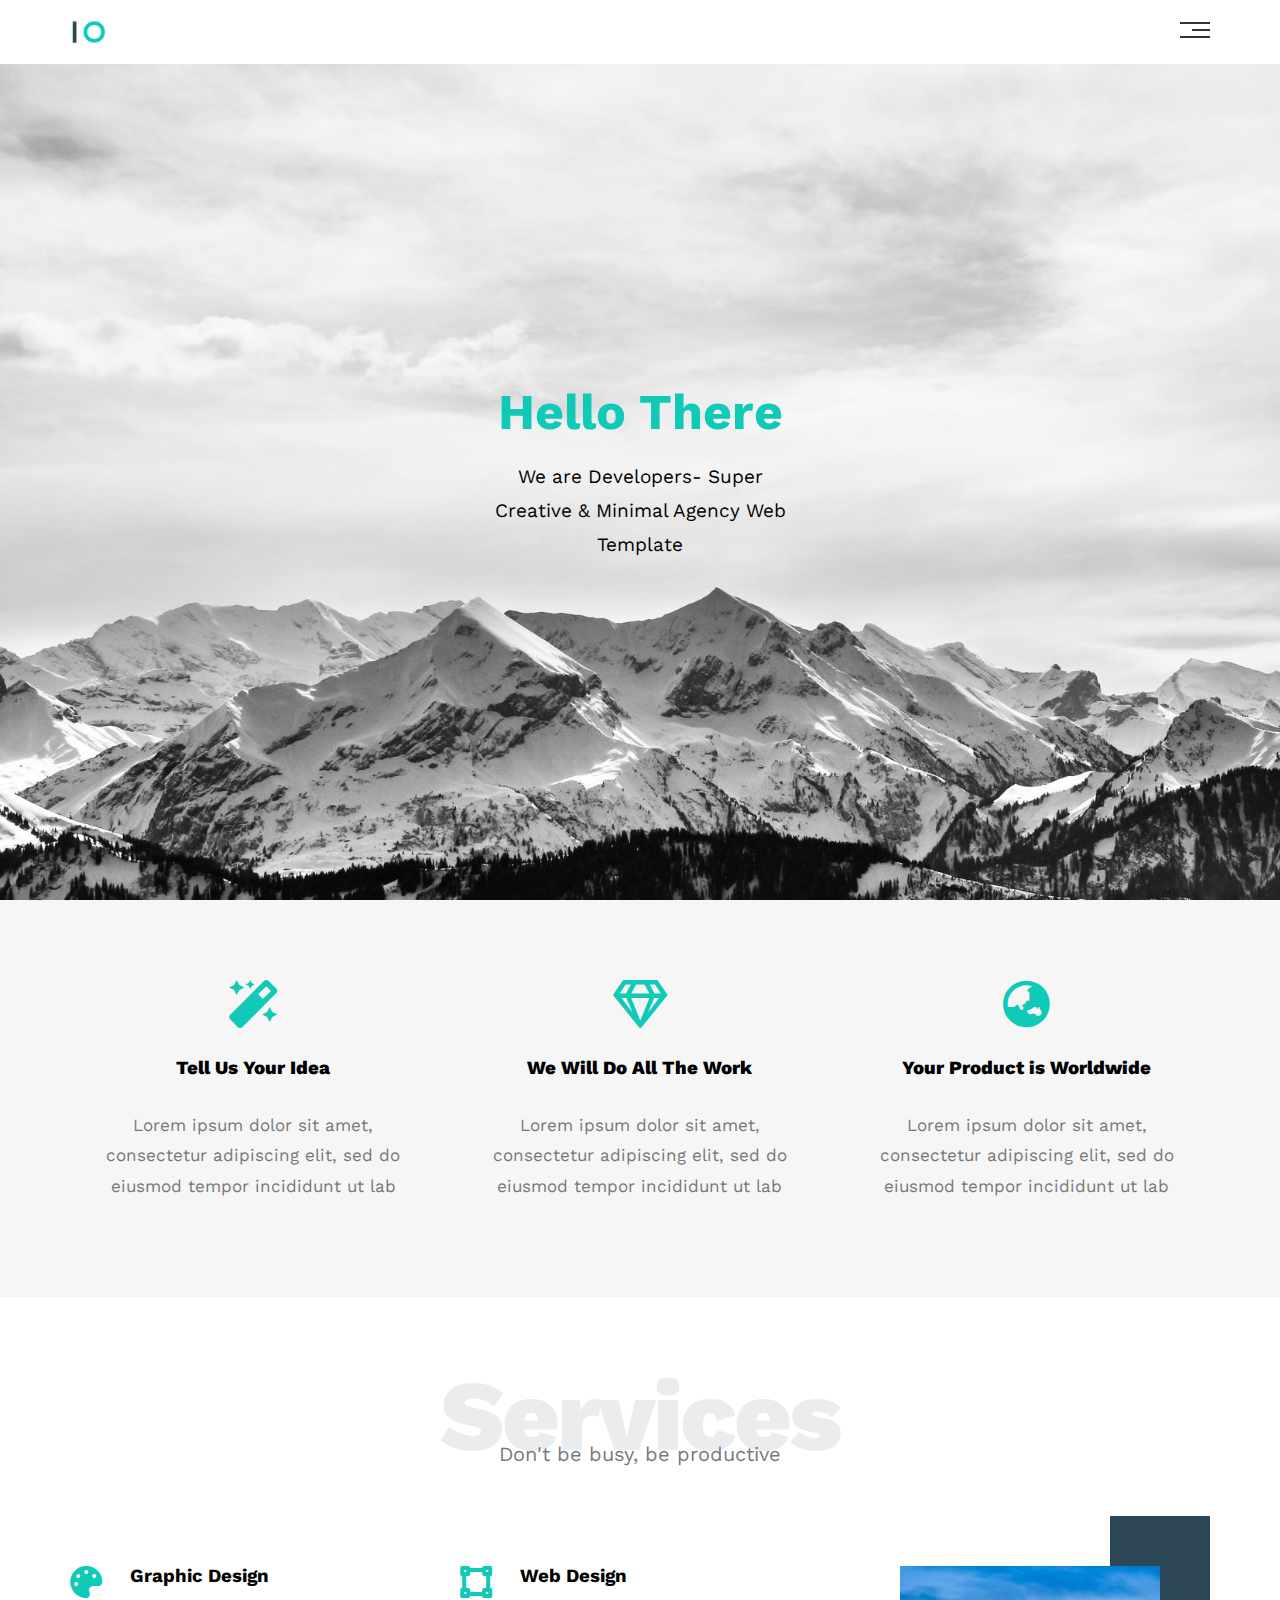
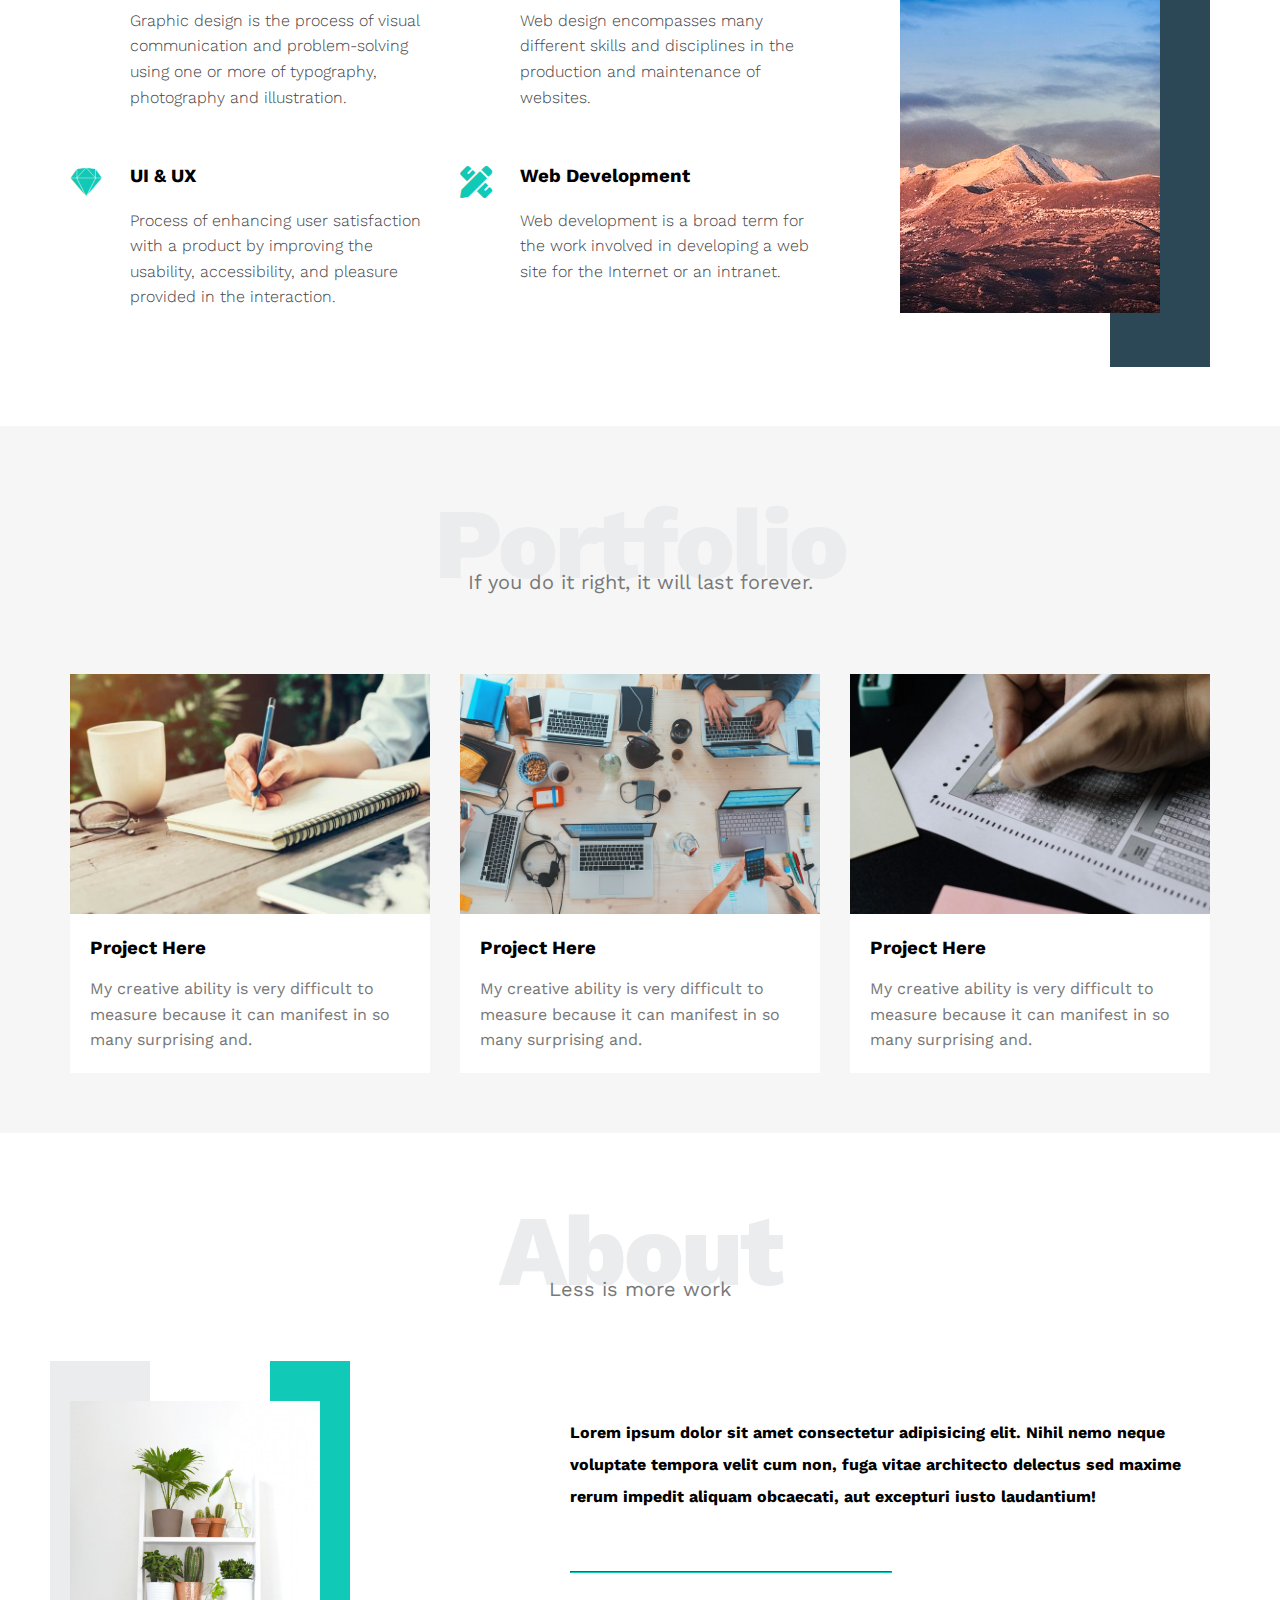
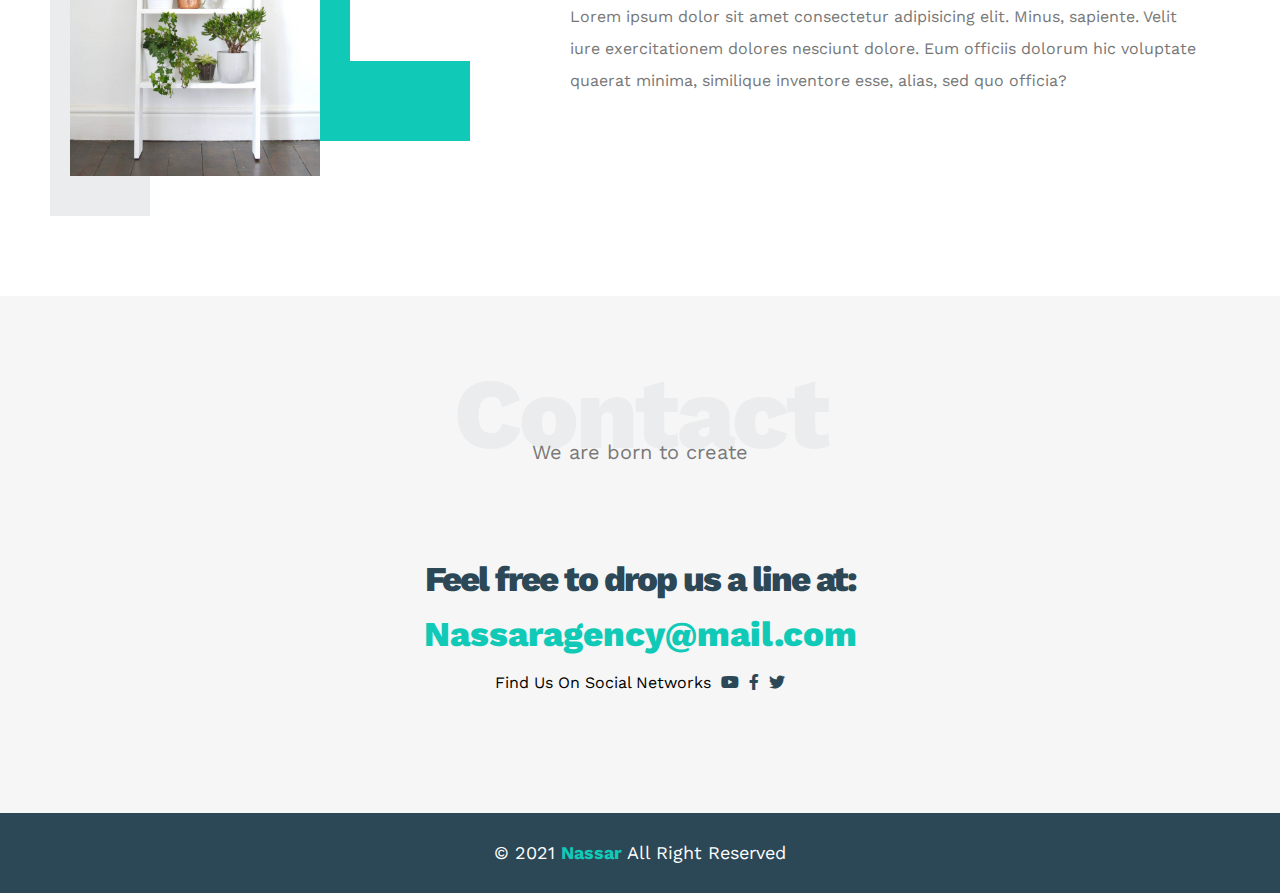
<file: Task 1 Landing Page/index.html>
<!DOCTYPE html>
<html lang="en">
	<head>
		<meta charset="UTF-8" />
		<meta http-equiv="X-UA-Compatible" content="IE=edge" />
		<meta
			name="viewport"
			content="width=device-width, initial-scale=1.0"
		/>
		<title>Landing Page</title>
		<!-- Main Template CSS File -->
		<link rel="stylesheet" href="css/style.css" />
		<!-- Render All Elements Normally -->
		<link rel="stylesheet" href="css/normalize.css" />
		<!-- Font Awesome Library -->
		<link rel="stylesheet" href="css/all.min.css" />
		<!-- Google Fonts -->
		<link rel="preconnect" href="https://fonts.gstatic.com" />
		<link
			href="https://fonts.googleapis.com/css2?family=Work+Sans:wght@200;300;400;500;600;700;800&#038;display=swap"
			rel="stylesheet"
		/>
	</head>
	<body>
		<!-- Start Header -->
		<div class="header">
			<div class="container">
				<img class="logo" src="images/logo.png" alt="" />
				<div class="links">
					<span class="icon">
						<span></span>
						<span></span>
						<span></span>
					</span>
					<ul>
						<li><a href="#services">Services</a></li>
						<li><a href="#portfolio">Portfolio</a></li>
						<li><a href="#about">About</a></li>
						<li><a href="#contact">Contact</a></li>
					</ul>
				</div>
			</div>
		</div>
		<!-- End Header -->
		<!-- Start Landing Section -->
		<div class="landing">
			<div class="intro-text">
				<h1>Hello There</h1>
				<p>
					We are Developers- Super Creative & Minimal Agency Web
					Template
				</p>
			</div>
		</div>
		<!-- End Landing Section -->
		<!-- Start Features -->
		<div class="features">
			<div class="container">
				<div class="feat">
					<i class="fas fa-magic fa-3x"></i>
					<h3>Tell Us Your Idea</h3>
					<p>
						Lorem ipsum dolor sit amet, consectetur adipiscing
						elit, sed do eiusmod tempor incididunt ut lab
					</p>
				</div>
				<div class="feat">
					<i class="far fa-gem fa-3x"></i>
					<h3>We Will Do All The Work</h3>
					<p>
						Lorem ipsum dolor sit amet, consectetur adipiscing
						elit, sed do eiusmod tempor incididunt ut lab
					</p>
				</div>
				<div class="feat">
					<i class="fas fa-globe-asia fa-3x"></i>
					<h3>Your Product is Worldwide</h3>
					<p>
						Lorem ipsum dolor sit amet, consectetur adipiscing
						elit, sed do eiusmod tempor incididunt ut lab
					</p>
				</div>
			</div>
		</div>
		<!-- End Features -->
		<!-- Start Services -->
		<div class="services" id="services">
			<div class="container">
				<h2 class="special-heading">Services</h2>
				<p>Don't be busy, be productive</p>
				<div class="services-content">
					<div class="col">
						<!-- Start Service -->
						<div class="srv">
							<i class="fas fa-palette fa-2x"></i>
							<div class="text">
								<h3>Graphic Design</h3>
								<p>
									Graphic design is the process of visual
									communication and problem-solving using
									one or more of typography, photography
									and illustration.
								</p>
							</div>
						</div>
						<div class="srv">
							<i class="fab fa-sketch fa-2x"></i>
							<div class="text">
								<h3>UI & UX</h3>
								<p>
									Process of enhancing user satisfaction
									with a product by improving the
									usability, accessibility, and pleasure
									provided in the interaction.
								</p>
							</div>
						</div>
						<!-- End Service -->
					</div>
					<div class="col">
						<!-- Start Services -->
						<div class="srv">
							<i class="fas fa-vector-square fa-2x"></i>
							<div class="text">
								<h3>Web Design</h3>
								<p>
									Web design encompasses many different
									skills and disciplines in the
									production and maintenance of websites.
								</p>
							</div>
						</div>
						<div class="srv">
							<i class="fas fa-pencil-ruler fa-2x"></i>
							<div class="text">
								<h3>Web Development</h3>
								<p>
									Web development is a broad term for the
									work involved in developing a web site
									for the Internet or an intranet.
								</p>
							</div>
						</div>
						<!-- End Services -->
					</div>
					<div class="col">
						<div class="image image-column">
							<img src="images/services.jpg" alt="" />
						</div>
					</div>
				</div>
			</div>
		</div>
		<!-- End Services -->
		<!-- Start Portfolio -->
		<div class="portfolio" id="portfolio">
			<div class="container">
				<h2 class="special-heading">Portfolio</h2>
				<p>If you do it right, it will last forever.</p>
				<div class="portfolio-content">
					<div class="card">
						<img src="images/portfolio-1.jpg" alt="" />
						<div class="info">
							<h3>Project Here</h3>
							<p>
								My creative ability is very difficult to
								measure because it can manifest in so many
								surprising and.
							</p>
						</div>
					</div>
					<div class="card">
						<img src="images/portfolio-2.jpg" alt="" />
						<div class="info">
							<h3>Project Here</h3>
							<p>
								My creative ability is very difficult to
								measure because it can manifest in so many
								surprising and.
							</p>
						</div>
					</div>
					<div class="card">
						<img src="images/portfolio-3.jpg" alt="" />
						<div class="info">
							<h3>Project Here</h3>
							<p>
								My creative ability is very difficult to
								measure because it can manifest in so many
								surprising and.
							</p>
						</div>
					</div>
				</div>
			</div>
		</div>
		<!-- End Portfolio -->
		<!-- Start About -->
		<div class="about">
			<div class="container">
				<h2 class="special-heading">About</h2>
				<p>Less is more work</p>
				<div class="about-content">
					<div class="image">
						<img src="images/about.jpg" alt="" />
					</div>
					<div class="text">
						<p>
							Lorem ipsum dolor sit amet consectetur
							adipisicing elit. Nihil nemo neque voluptate
							tempora velit cum non, fuga vitae architecto
							delectus sed maxime rerum impedit aliquam
							obcaecati, aut excepturi iusto laudantium!
						</p>
						<hr />
						<p>
							Lorem ipsum dolor sit amet consectetur
							adipisicing elit. Minus, sapiente. Velit iure
							exercitationem dolores nesciunt dolore. Eum
							officiis dolorum hic voluptate quaerat minima,
							similique inventore esse, alias, sed quo
							officia?
						</p>
					</div>
				</div>
			</div>
		</div>
		<!-- End About -->
		<!-- Start Contact -->
		<div class="contact">
			<div class="container">
				<h2 class="special-heading">Contact</h2>
				<p>We are born to create</p>
				<div class="info">
					<p class="label">Feel free to drop us a line at:</p>
					<a
						href="mailto:Nassaragency@mailTest.com?subject=Contact"
						class="link"
						>Nassaragency@mail.com</a
					>
					<div class="social">
						Find Us On Social Networks
						<i class="fab fa-youtube"></i>
						<i class="fab fa-facebook-f"></i>
						<i class="fab fa-twitter"></i>
					</div>
				</div>
			</div>
		</div>
		<!-- End Contact -->
		<!-- Start Footer -->
		<div class="footer">
			&copy; 2021 <span>Nassar</span> All Right Reserved
		</div>
		<!-- End Footer -->
	</body>
</html>
</file>
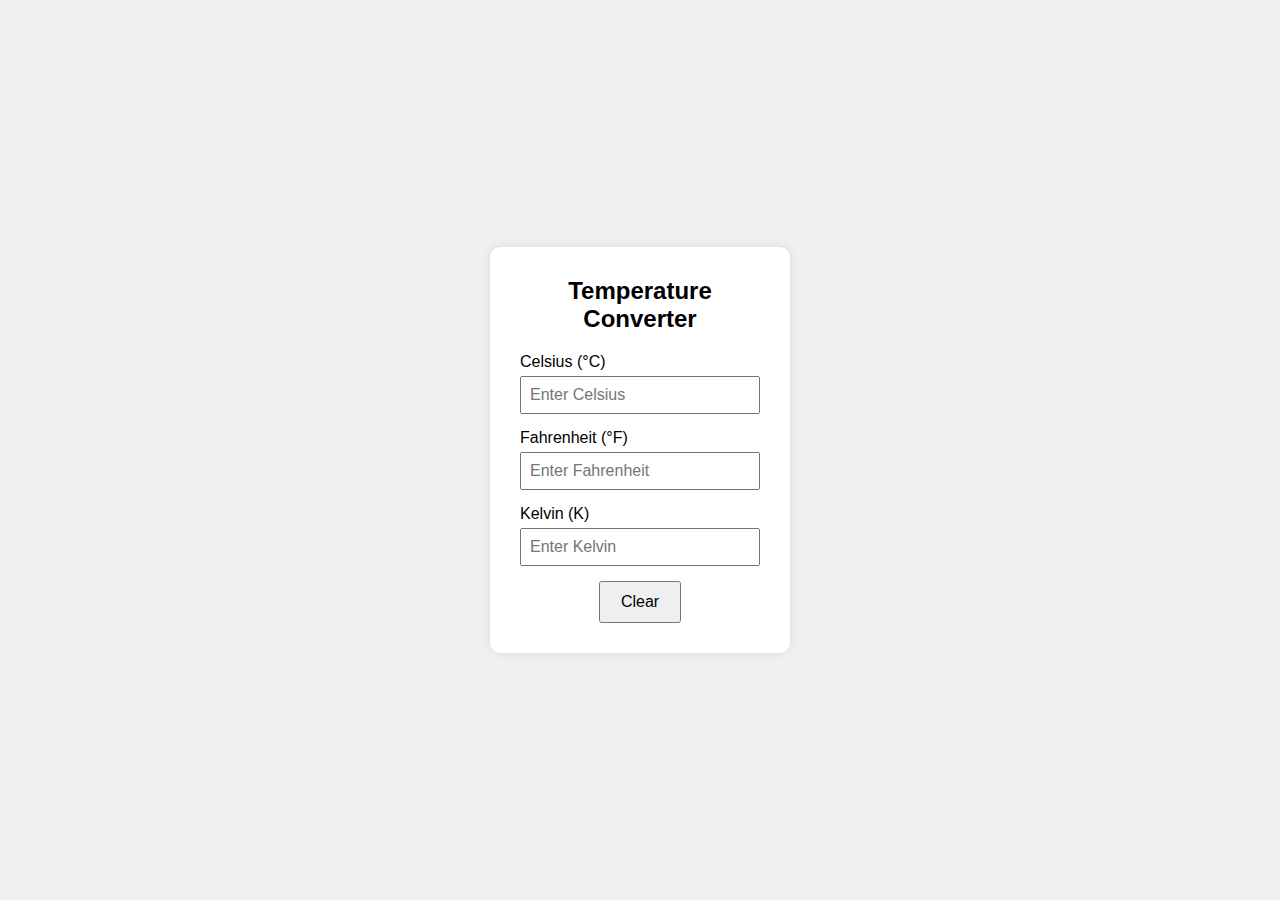
<file: Task 3 Temperature Converter/index.html>
<!DOCTYPE html>
<html lang="en">
<head>
  <meta charset="UTF-8">
  <meta name="viewport" content="width=device-width, initial-scale=1">
  <title>Temperature Converter</title>
  <style>
    * {
      margin: 0;
      padding: 0;
      box-sizing: border-box;
      font-family: Arial, sans-serif;
    }
    body {
      display: flex;
      justify-content: center;
      align-items: center;
      min-height: 100vh;
      background-color: #f0f0f0;
    }
    .container {
      background-color: #fff;
      padding: 30px;
      border-radius: 10px;
      box-shadow: 0 0 10px rgba(0,0,0,0.1);
      width: 300px;
    }
    .container h2 {
      text-align: center;
      margin-bottom: 20px;
    }
    .input-group {
      margin-bottom: 15px;
    }
    .input-group label {
      display: block;
      margin-bottom: 5px;
    }
    .input-group input {
      width: 100%;
      padding: 8px;
      font-size: 16px;
    }
    .button {
      text-align: center;
    }
    .button button {
      padding: 10px 20px;
      font-size: 16px;
      cursor: pointer;
    }
  </style>
</head>
<body>
  <div class="container">
    <h2>Temperature Converter</h2>
    <div class="input-group">
      <label for="celsius">Celsius (°C)</label>
      <input type="number" id="celsius" placeholder="Enter Celsius">
    </div>
    <div class="input-group">
      <label for="fahrenheit">Fahrenheit (°F)</label>
      <input type="number" id="fahrenheit" placeholder="Enter Fahrenheit">
    </div>
    <div class="input-group">
      <label for="kelvin">Kelvin (K)</label>
      <input type="number" id="kelvin" placeholder="Enter Kelvin">
    </div>
    <div class="button">
      <button id="clear">Clear</button>
    </div>
  </div>

  <script>
    const celsiusInput = document.getElementById('celsius');
    const fahrenheitInput = document.getElementById('fahrenheit');
    const kelvinInput = document.getElementById('kelvin');
    const clearButton = document.getElementById('clear');

    function roundNumber(number) {
      return Math.round(number * 100) / 100;
    }

    function convertFromCelsius() {
      const celsius = parseFloat(celsiusInput.value);
      if (isNaN(celsius)) return;
      fahrenheitInput.value = roundNumber((celsius * 9/5) + 32);
      kelvinInput.value = roundNumber(celsius + 273.15);
    }

    function convertFromFahrenheit() {
      const fahrenheit = parseFloat(fahrenheitInput.value);
      if (isNaN(fahrenheit)) return;
      celsiusInput.value = roundNumber((fahrenheit - 32) * 5/9);
      kelvinInput.value = roundNumber(((fahrenheit - 32) * 5/9) + 273.15);
    }

    function convertFromKelvin() {
      const kelvin = parseFloat(kelvinInput.value);
      if (isNaN(kelvin)) return;
      celsiusInput.value = roundNumber(kelvin - 273.15);
      fahrenheitInput.value = roundNumber(((kelvin - 273.15) * 9/5) + 32);
    }

    celsiusInput.addEventListener('input', convertFromCelsius);
    fahrenheitInput.addEventListener('input', convertFromFahrenheit);
    kelvinInput.addEventListener('input', convertFromKelvin);

    clearButton.addEventListener('click', () => {
      celsiusInput.value = '';
      fahrenheitInput.value = '';
      kelvinInput.value = '';
    });
  </script>
</body>
</html>
</file>
<file: Task 1 Landing Page/css/style.css>
/* Start Variables */
:root {
  --main-color: #10cab7;
  --secondary-color: #2c4755;
  --section-padding: 60px;
  --section-background: #f6f6f6;
  --main-duration: 0.5s;
}
/* End Variables */
/* Start Global Rules */
* {
  -webkit-box-sizing: border-box;
  -moz-box-sizing: border-box;
  box-sizing: border-box;
}
html {
  scroll-behavior: smooth;
}
body {
  font-family: "Work Sans", sans-serif;
}
.container {
  padding-left: 15px;
  padding-right: 15px;
  margin-left: auto;
  margin-right: auto;
}
/* Small */
@media (min-width: 768px) {
  .container {
    width: 750px;
  }
}
/* Medium */
@media (min-width: 992px) {
  .container {
    width: 970px;
  }
}
/* Large */
@media (min-width: 1200px) {
  .container {
    width: 1170px;
  }
}
/* End Global Rules */
/* Start Components */
.special-heading {
  color: #ebeced;
  font-size: 100px;
  text-align: center;
  font-weight: 800;
  letter-spacing: -3px;
  margin: 0;
}
.special-heading + p {
  margin: -30px 0 0;
  font-size: 20px;
  text-align: center;
  color: #797979;
}
@media (max-width: 767px) {
  .special-heading {
    font-size: 60px;
  }
  .special-heading + p {
    margin-top: -20px;
  }
}
/* End Components */
/* Start Header */
.header {
  padding: 20px;
}
.header .container {
  display: flex;
  justify-content: space-between;
  align-items: center;
}
.header .logo {
  width: 60px;
}
.header .links {
  position: relative;
}
.header .links:hover .icon span:nth-child(2) {
  width: 100%;
}
.header .links .icon {
  width: 30px;
  display: flex;
  flex-wrap: wrap;
  justify-content: flex-end;
}
.header .links .icon span {
  background-color: #333;
  margin-bottom: 5px;
  height: 2px;
}
.header .links .icon span:first-child {
  width: 100%;
}
.header .links .icon span:nth-child(2) {
  width: 60%;
  transition: var(--main-duration);
}
.header .links .icon span:last-child {
  width: 100%;
}
.header .links ul {
  list-style: none;
  margin: 0;
  padding: 0;
  background-color: #f6f6f6;
  position: absolute;
  right: 0;
  min-width: 200px;
  top: calc(100% + 15px);
  display: none;
  z-index: 1;
}
.header .links ul::before {
  content: "";
  border-width: 10px;
  border-style: solid;
  border-color: transparent transparent #f6f6f6 transparent;
  position: absolute;
  right: 5px;
  top: -20px;
}
.header .links:hover ul {
  display: block;
}
.header .links ul li a {
  display: block;
  padding: 15px;
  text-decoration: none;
  color: #333;
  transition: var(--main-duration);
}
.header .links ul li a:hover {
  padding-left: 25px;
}
.header .links ul li:not(:last-child) a {
  border-bottom: 1px solid #ddd;
}
/* End Header */
/* Start Landing Section */
.landing {
  background-image: url(../images/landing.jpg);
  background-size: cover;
  height: calc(100vh - 64px);
  position: relative;
}
.landing .intro-text {
  position: absolute;
  left: 50%;
  top: 50%;
  text-align: center;
  transform: translate(-50%, -50%);
  width: 320px;
  max-width: 100%;
}
.landing .intro-text h1 {
  margin: 0;
  font-weight: bold;
  font-size: 50px;
  color: var(--main-color);
}
.landing .intro-text p {
  font-size: 19px;
  line-height: 1.8;
}
/* End Landing Section */
/* Start Features */
.features {
  padding-top: var(--section-padding);
  padding-bottom: var(--section-padding);
  background-color: var(--section-background);
}
.features .container {
  display: grid;
  grid-template-columns: repeat(auto-fill, minmax(300px, 1fr));
  grid-gap: 20px;
}
.features .feat {
  padding: 20px;
  text-align: center;
}
.features .feat i {
  color: var(--main-color);
}
.features .feat h3 {
  font-weight: 800;
  margin: 30px 0;
}
.features .feat p {
  line-height: 1.8;
  color: #777;
  font-size: 17px;
}
/* End Features */
/* Start Services  */
.services {
  padding-top: var(--section-padding);
  padding-bottom: var(--section-padding);
}
.services .services-content {
  display: grid;
  grid-template-columns: repeat(auto-fill, minmax(300px, 1fr));
  grid-gap: 30px;
  margin-top: 100px;
}
.services .services-content .srv {
  display: flex;
  margin-bottom: 40px;
}
@media (max-width: 767px) {
  .services .services-content .srv {
    flex-direction: column;
    text-align: center;
  }
}
.services .services-content .srv i {
  color: var(--main-color);
  flex-basis: 60px;
}
.services .services-content .srv .text {
  flex: 1;
}
.services .services-content .srv .text h3 {
  margin: 0 0 20px;
}
.services .services-content .srv .text p {
  color: #444;
  font-weight: 300;
  line-height: 1.6;
}
.services .services-content .image {
  text-align: center;
  position: relative;
}
.services .services-content .image::before {
  content: "";
  background-color: var(--secondary-color);
  width: 100px;
  height: calc(100% + 100px);
  top: -50px;
  position: absolute;
  right: 0;
  z-index: -1;
}
.services .services-content .image img {
  width: 260px;
}
@media (max-width: 1199px) {
  .image-column {
    display: none;
  }
}
/* Start Services  */
/* Start Portfolio */
.portfolio {
  padding-top: var(--section-padding);
  padding-bottom: var(--section-padding);
  background-color: var(--section-background);
}
.portfolio .portfolio-content {
  display: grid;
  grid-template-columns: repeat(auto-fill, minmax(300px, 1fr));
  grid-gap: 30px;
  margin-top: 80px;
}
.portfolio .portfolio-content .card {
  background-color: white;
}
.portfolio .portfolio-content .card img {
  max-width: 100%;
}
.portfolio .portfolio-content .card .info {
  padding: 20px;
}
.portfolio .portfolio-content .card .info h3 {
  margin: 0;
}
.portfolio .portfolio-content .card .info p {
  color: #777;
  line-height: 1.6;
  margin-bottom: 0;
}
/* End Portfolio */
/* Start About */
.about {
  padding-top: var(--section-padding);
  padding-bottom: calc(var(--section-padding) + 60px);
}
.about .about-content {
  margin-top: 100px;
  display: flex;
  flex-wrap: wrap;
  justify-content: space-between;
}
@media (max-width: 991px) {
  .about .about-content {
    flex-direction: column;
    text-align: center;
  }
}
.about .about-content .image {
  position: relative;
  width: 250px;
  height: 375px;
}
@media (max-width: 991px) {
  .about .about-content .image {
    margin: 0 auto 60px;
  }
}
.about .about-content .image::before {
  content: "";
  position: absolute;
  background-color: #ebeced;
  width: 100px;
  height: calc(100% + 80px);
  top: -40px;
  left: -20px;
  z-index: -1;
}
.about .about-content .image::after {
  top: -40px;
  content: "";
  position: absolute;
  width: 120px;
  height: 300px;
  border-left: 80px solid var(--main-color);
  border-bottom: 80px solid var(--main-color);
  z-index: -1;
  right: -150px;
}
@media (max-width: 991px) {
  .about .about-content .image::before,
  .about .about-content .image::after {
    display: none;
  }
}
.about .about-content .image img {
  max-width: 100%;
}
.about .about-content .text {
  flex-basis: calc(100% - 500px);
}
.about .about-content .text p:first-of-type {
  font-weight: bold;
  line-height: 2;
  margin-bottom: 50px;
}
.about .about-content .text hr {
  width: 50%;
  display: inline-block;
  border-color: var(--main-color);
}
.about .about-content .text p:last-of-type {
  line-height: 2;
  color: #777;
}
/* End About */
/* Start Contact */
.contact {
  padding-top: var(--section-padding);
  padding-bottom: var(--section-padding);
  background-color: var(--section-background);
}
.contact .info {
  padding-top: var(--section-padding);
  padding-bottom: var(--section-padding);
  text-align: center;
}
.contact .info .label {
  font-size: 35px;
  font-weight: 800;
  color: var(--secondary-color);
  letter-spacing: -2px;
  margin-bottom: 15px;
}
.contact .info .link {
  display: block;
  font-size: 35px;
  font-weight: 800;
  color: var(--main-color);
  text-decoration: none;
}
.contact .info .social {
  display: flex;
  justify-content: center;
  margin-top: 20px;
  font-size: 16px;
}
.contact .info .social i {
  margin-left: 10px;
  color: var(--secondary-color);
}
@media (max-width: 767px) {
  .contact .info .label,
  .contact .info .link {
    font-size: 25px;
  }
}
/* End Contact */
/* Start Footer */
.footer {
  background-color: var(--secondary-color);
  color: white;
  padding: 30px 10px;
  text-align: center;
  font-size: 18px;
}
.footer span {
  font-weight: bold;
  color: var(--main-color);
}
/* End Footer */
</file>
